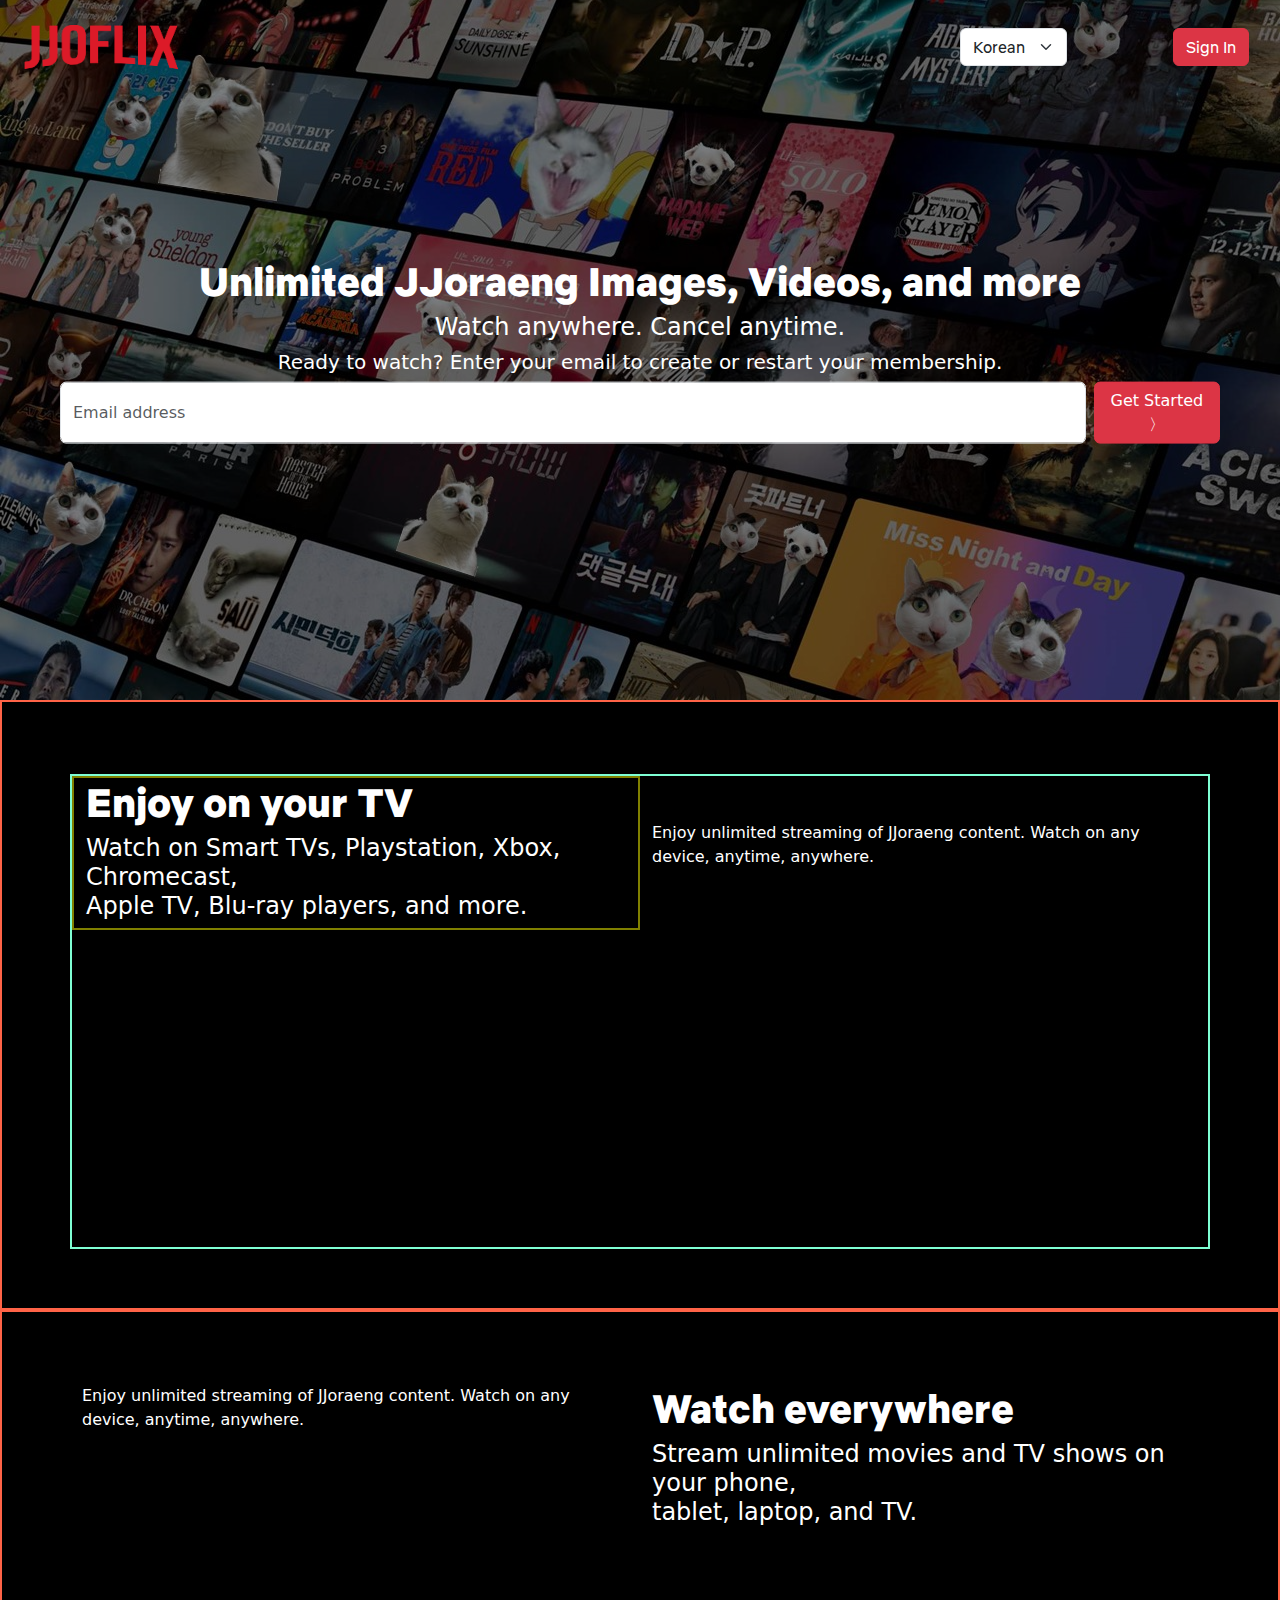
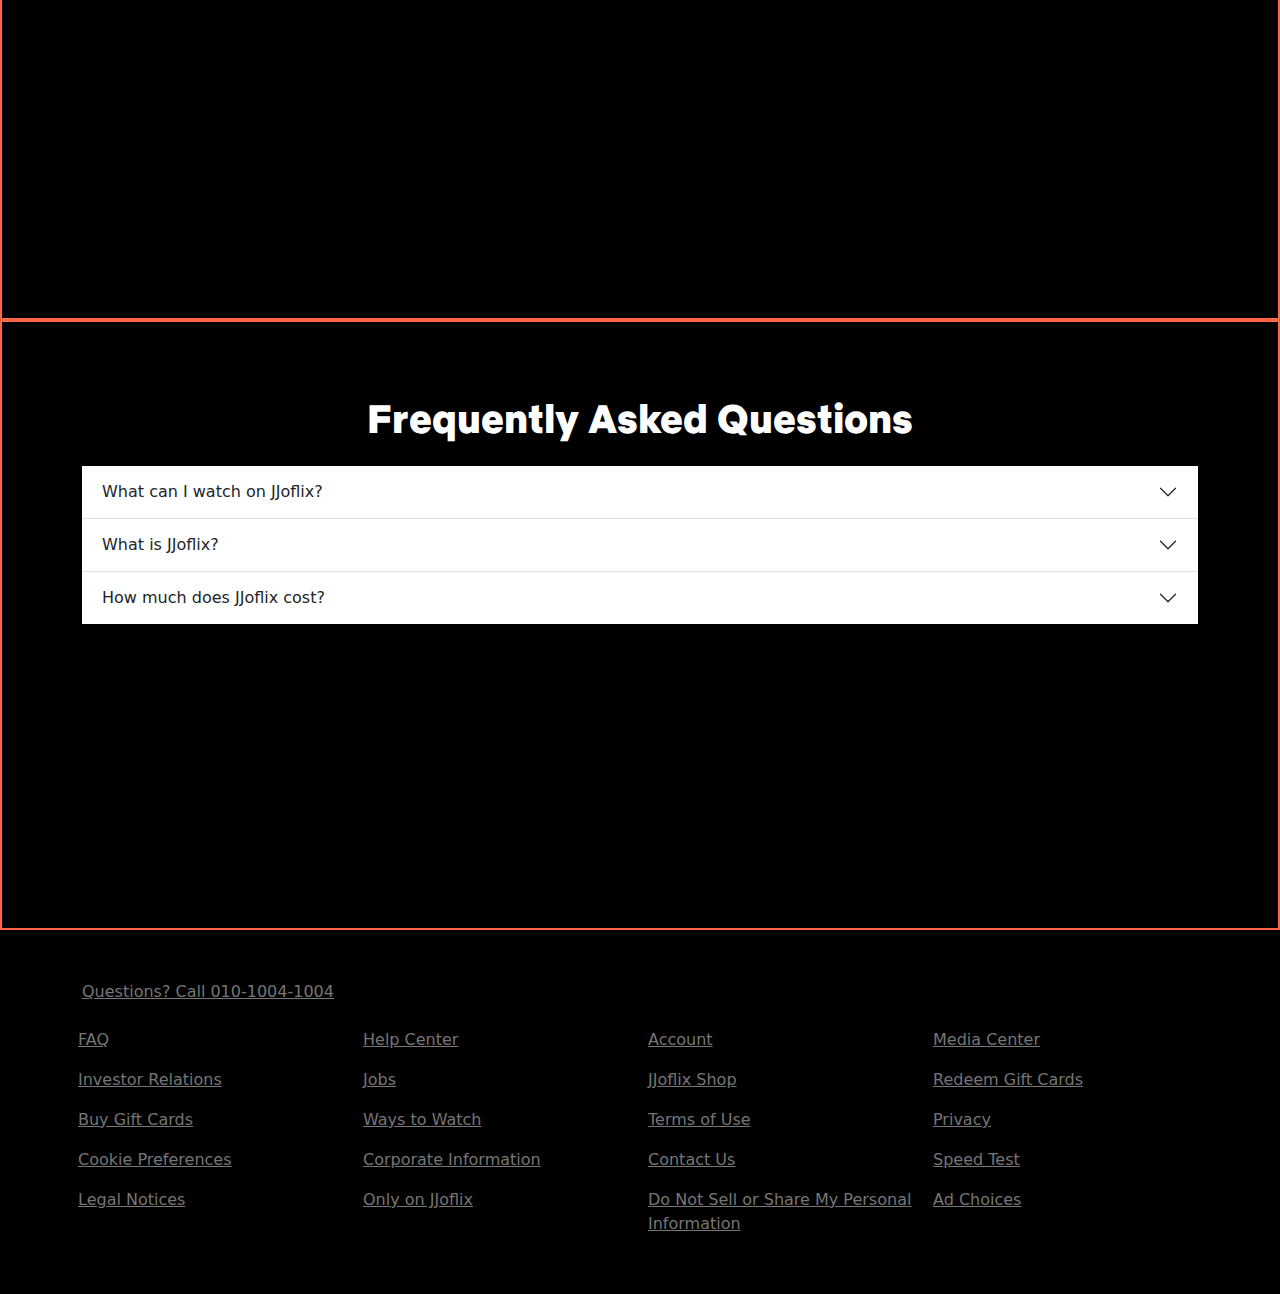
<file: StudyJS/mySite/index.html>
<!DOCTYPE html>
<html lang="ko">

<head>
    <meta charset="UTF-8">
    <title>JJoflix - Watch 쪼랭 Shows Online</title>
    <link rel="shortcut icon" href="./images/favicon.png">
    <link href="myStyle.css" rel="stylesheet">
    <link href="https://cdn.jsdelivr.net/npm/bootstrap@5.3.3/dist/css/bootstrap.min.css" rel="stylesheet"
        integrity="sha384-QWTKZyjpPEjISv5WaRU9OFeRpok6YctnYmDr5pNlyT2bRjXh0JMhjY6hW+ALEwIH" crossorigin="anonymous">
</head>

<body>
    <div class="first-section">
        <div class="back-img">
            <img src="../mySite/images/first-back.jpg" alt="Intro Image">
        </div>

        <div class="navbar-container">
            <div class="container-fluid mt-2 fs-regular">
                <div class="row">
                    <nav class="navbar">
                        <div class="col-8">
                            <a class="navbar-brand" href="#">
                                <img src="./images/JJoflix.png" alt="Logo" width="170" height="60"
                                    class="d-inline-block align-text-top ms-3">
                            </a>
                        </div>
                        <div class="col-1">
                            <form class="d-flex align-items-end justify-content-end" role="search">
                                <select class="form-select" aria-label="Default select example">
                                    <option value="ko" selected>Korean</option>
                                    <option value="en">English</option>
                                </select>
                            </form>
                        </div>
                        <div class="col-1">
                            <button class="btn btn-danger" type="submit">Sign In</button>
                        </div>
                    </nav>
                </div>
            </div>
        </div>

        <div class="first-content">
            <div class="container-fluid">
                <div class="p-5">
                    <div>
                        <h1 class="fs-bold">Unlimited JJoraeng Images, Videos, and more</h1>
                        <h4>Watch anywhere. Cancel anytime.</h4>
                        <h5>Ready to watch? Enter your email to create or restart your membership.</h5>
                        <form class="d-flex" role="search">
                            <input class="form-control me-2" type="email" placeholder="Email address"
                                aria-label="Search">
                            <button class="btn btn-danger" type="submit"> Get Started 〉 </button>
                        </form>
                    </div>
                </div>
            </div>
        </div>
    </div>

    <div class="content-section" style="border: 2px solid tomato;">
        <div class="container"  style="border: 2px solid aquamarine; height: 475px;">
            <div class="row d-flex align-items-center">
                <div class="col-6" style="border: 2px solid olive;">
                    <h1 class="fs-bold">Enjoy on your TV</h1>
                    <h4>Watch on Smart TVs, Playstation, Xbox, Chromecast, <br> Apple TV, Blu-ray players, and more.</h4>
                </div>
                <div class="col-6">
                    <p>Enjoy unlimited streaming of JJoraeng content. Watch on any device, anytime, anywhere.</p>
                </div>
            </div>
        </div>
    </div>

    <div class="content-section" style="border: 2px solid tomato;">
        <div class="container">
            <div class="row">
                <div class="col-6">
                    <p>Enjoy unlimited streaming of JJoraeng content. Watch on any device, anytime, anywhere.</p>

                </div>
                <div class="col-6">
                    <h1 class="fs-bold">Watch everywhere</h1>
                    <h4>Stream unlimited movies and TV shows on your phone, <br> tablet, laptop, and TV.</h4>
                </div>
            </div>
        </div>
    </div>

    <div class="content-section" style="border: 2px solid tomato;">
        <div class="container">
            <h1 class="fs-bold text-center mb-4">Frequently Asked Questions</h1>
            <div class="accordion accordion-flush" id="accordionFlushExample">
                <div class="accordion-item">
                    <h2 class="accordion-header">
                        <button class="accordion-button collapsed" type="button" data-bs-toggle="collapse"
                            data-bs-target="#flush-collapseOne" aria-expanded="false" aria-controls="flush-collapseOne">
                            What can I watch on JJoflix?
                        </button>
                    </h2>
                    <div id="flush-collapseOne" class="accordion-collapse collapse"
                        data-bs-parent="#accordionFlushExample">
                        <div class="accordion-body">
                            <span>JJoflix has an extensive library of feature films, documentaries, TV shows, anime,
                                award-winning JJoflix originals, and more. Watch as much as you want, anytime you want.
                            </span>
                        </div>
                    </div>
                </div>
                <div class="accordion-item">
                    <h2 class="accordion-header">
                        <button class="accordion-button collapsed" type="button" data-bs-toggle="collapse"
                            data-bs-target="#flush-collapseTwo" aria-expanded="false" aria-controls="flush-collapseTwo">
                            What is JJoflix?
                        </button>
                    </h2>
                    <div id="flush-collapseTwo" class="accordion-collapse collapse"
                        data-bs-parent="#accordionFlushExample">
                        <div class="accordion-body">
                            <span>JJoflix is a streaming service that offers a wide variety of award-winning TV shows,
                                movies, anime, documentaries, and more on thousands of internet-connected devices</span>
                            <br><br>
                            <span>You can watch as much as you want, whenever you want – all for one low monthly price.
                                There's always something new to discover and new TV shows and movies are added every
                                week!</span>
                        </div>
                    </div>
                </div>
                <div class="accordion-item">
                    <h2 class="accordion-header">
                        <button class="accordion-button collapsed" type="button" data-bs-toggle="collapse"
                            data-bs-target="#flush-collapseThree" aria-expanded="false"
                            aria-controls="flush-collapseThree">
                            How much does JJoflix cost?
                        </button>
                    </h2>
                    <div id="flush-collapseThree" class="accordion-collapse collapse"
                        data-bs-parent="#accordionFlushExample">
                        <div class="accordion-body">
                            <span>Watch JJoflix on your smartphone, tablet, Smart TV, laptop, or streaming device, all
                                for one fixed monthly fee. Plans range from KRW 5,500 to KRW 17,000 a month. No extra
                                costs, no contracts.</span>
                        </div>
                    </div>
                </div>
            </div>
        </div>
    </div>

    <footer class="footer-section">
        <div class="container" style="text-decoration: underline;">
            <div class="row d-flex">
                <p>Questions? Call <span style="text-decoration: underline;">010-1004-1004</span></p>
            </div>
            <div class="row d-flex align-content-start flex-wrap">
                <div class="col-3 p-2 flex-fill">FAQ</div>
                <div class="col-3 p-2 flex-fill">Help Center</div>
                <div class="col-3 p-2 flex-fill">Account</div>
                <div class="col-3 p-2 flex-fill">Media Center</div>
            </div>
            <div class="row d-flex align-content-start flex-wrap">
                <div class="col-3 p-2 flex-fill">Investor Relations</div>
                <div class="col-3 p-2 flex-fill">Jobs</div>
                <div class="col-3 p-2 flex-fill">JJoflix Shop</div>
                <div class="col-3 p-2 flex-fill">Redeem Gift Cards</div>
            </div>
            <div class="row d-flex align-content-start flex-wrap">
                <div class="col-3 p-2 flex-fill">Buy Gift Cards</div>
                <div class="col-3 p-2 flex-fill">Ways to Watch</div>
                <div class="col-3 p-2 flex-fill">Terms of Use</div>
                <div class="col-3 p-2 flex-fill">Privacy</div>
            </div>
            <div class="row d-flex align-content-start flex-wrap">
                <div class="col-3 p-2 flex-fill">Cookie Preferences</div>
                <div class="col-3 p-2 flex-fill">Corporate Information</div>
                <div class="col-3 p-2 flex-fill">Contact Us</div>
                <div class="col-3 p-2 flex-fill">Speed Test</div>
            </div>
            <div class="row d-flex align-content-start flex-wrap">
                <div class="col-3 p-2 flex-fill">Legal Notices</div>
                <div class="col-3 p-2 flex-fill">Only on JJoflix</div>
                <div class="col-3 p-2 flex-fill">Do Not Sell or Share My Personal Information</div>
                <div class="col-3 p-2 flex-fill">Ad Choices</div>
            </div>
            <!-- <div class="row d-flex align-content-start flex-wrap">
                <form class="d-flex align-items-end justify-content-end" role="search">
                    <select class="form-select" aria-label="Default select example">
                        <option value="ko" selected>Korean</option>
                        <option value="en">English</option>
                    </select>
                </form>
            </div>
            <p>JJoflix South Korea</p> -->
        </div>
    </footer>

    <script src="https://cdn.jsdelivr.net/npm/bootstrap@5.3.3/dist/js/bootstrap.bundle.min.js"
        integrity="sha384-YvpcrYf0tY3lHB60NNkmXc5s9fDVZLESaAA55NDzOxhy9GkcIdslK1eN7N6jIeHz"
        crossorigin="anonymous"></script>
</body>

</html>
</file>
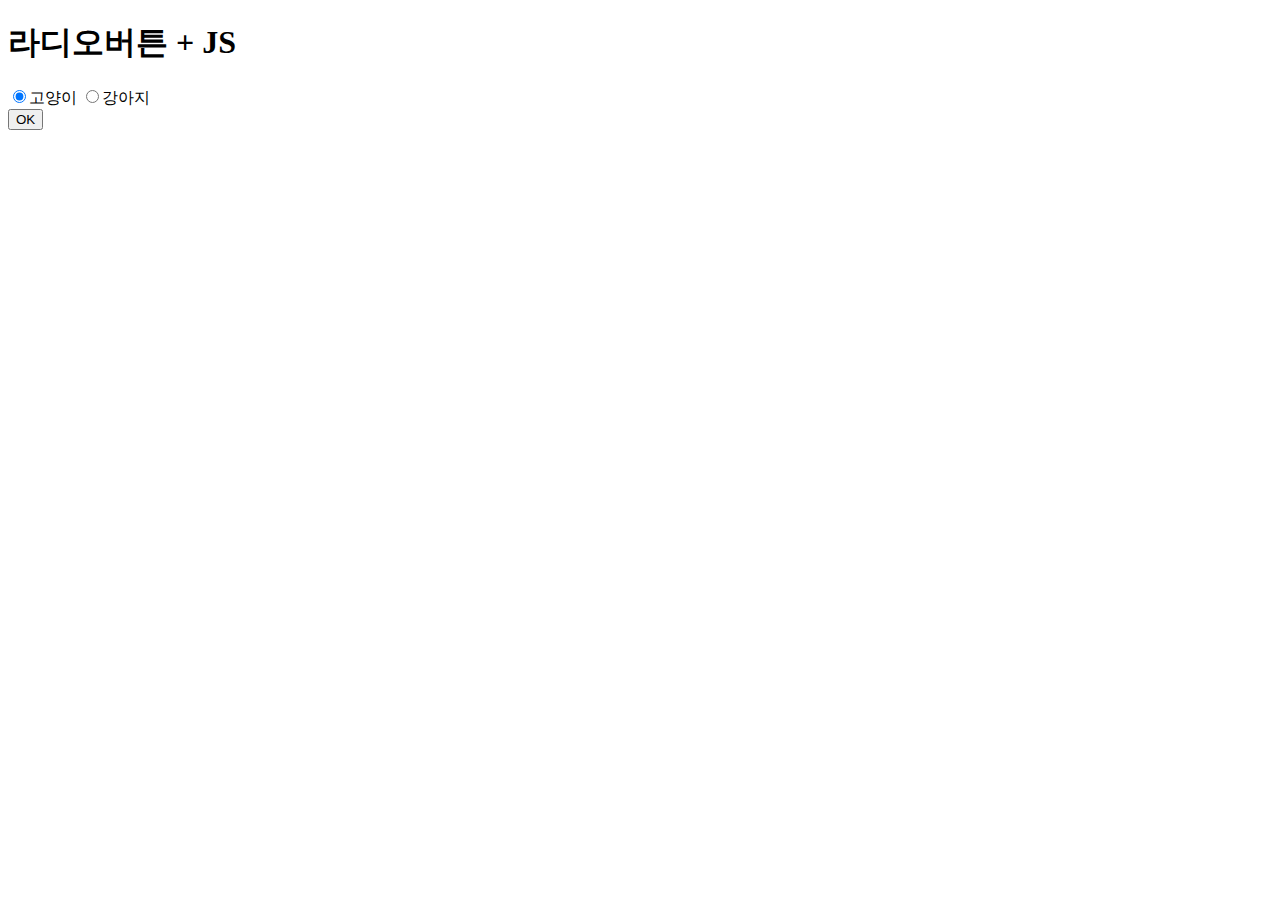
<file: StudyJS/ex01/radioBtn.html>
<!DOCTYPE html>
<html>

<head>
    <meta charset="UTF-8">
    <title>RADIO BUTTON</title>
</head>

<body>
    <h1>라디오버튼 + JS</h1>

    <div>
        <input type="radio" name="animal" value="cat" checked><span>고양이</span>
        <input type="radio" name="animal" value="dog"><span>강아지</span>
    </div>

    <div>
        <button onclick="show()"> OK </button>
    </div>

    <div id="output"></div>

    <script>
        function show() {
            const radios = document.getElementsByName('animal');
            const selected = Array.from(radios).find(elem => elem.checked);
            alert(`선택한 동물: ${selected.value}`);
            if (selected.value == 'cat') {
                console.log('myaaa');
            } else if (selected.value == 'dog') {
                console.log('bowwow');
            }
        }
    </script>
</body>

</html>
</file>
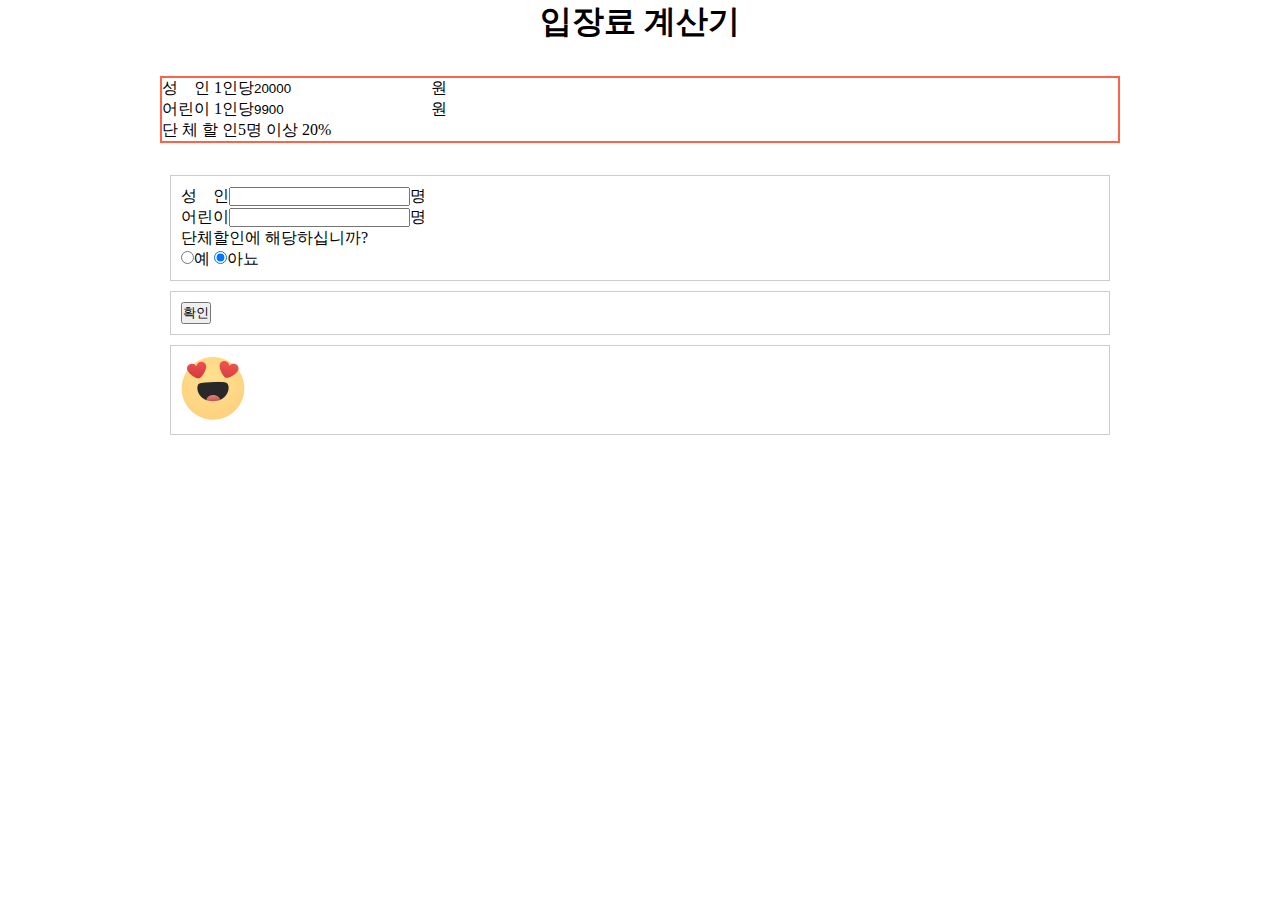
<file: StudyJS/ex01/practice1/main.html>
<!DOCTYPE html>
<html>
 
<head>
    <meta charset="UTF-8">
    <title> 입장료 계산기 </title>
    <link rel="stylesheet" href="styles.css">
</head>

<body>
    <div class="container">
        <h1> 입장료 계산기 </h1>
        <div class="info">
            <p>성　인 1인당<input type="text" value="20000" id="adultFee" readonly style="border:none">원</p>
            <p>어린이 1인당<input type="text" value="9900" id="childFee" readonly style="border:none">원</p>
            <p>단 체 할 인<span>5명 이상 20%</span></p>
        </div>

        <div class="row">
            <div class="col-3">
                <p>성　인<input type="text" value="" id="adultInput">명</p>
                <p>어린이<input type="text" value="" id="childInput">명</p>
                <div>
                    <p>단체할인에 해당하십니까?</p>
                    <input type="radio" name="group" value="yes"><span>예</span>
                    <input type="radio" name="group" value="no" checked><span>아뇨</span>
                </div>
            </div>
            <div class="col">
                <button onclick="calc()">확인</button>
            </div>
            <div class="col" id="output">
                <img src="../img/good.png" id="outputImg">
            </div>
        </div>
    </div>
    <script>
        function calc() {
            const adultFeeStr = document.querySelector('#adultFee');
            const childFeeStr = document.querySelector('#childFee');
            const adultFee = Number(adultFeeStr.value);
            const childFee = Number(childFeeStr.value);
            const adultInput = document.querySelector('#adultInput');
            const childInput = document.querySelector('#childInput');
            const adultInputStr = adultInput.value;
            const childInputStr = childInput.value;
            const adultCnt = Number(adultInputStr);
            const childCnt = Number(childInputStr);

            const radios = document.getElementsByName('group');
            const selected = Array.from(radios).find(elem => elem.checked);

            const output = document.querySelector('#output');
            const outputImg = document.querySelector('#outputImg');

            if (isNaN(adultCnt) || isNaN(childCnt)) {
                //output.innerHTML = `<p> 숫자만 입력하세요! </p>`;
                outputImg.src = '../img/bad.png';
                output.insertAdjacentHTML('beforeend', `<p> 숫자만 입력하세요! </p>`);
                return;
            }

            let totalFee = 0;
            if (selected.value == 'no') {
                totalFee = (adultFee * adultCnt) + (childFee * childCnt);
            } else {
                totalFee = ((adultFee * adultCnt) + (childFee * childCnt)) * 0.8;
            }
            //let total = totalFee.replace(/\B(?=(\d{3})+(?!\d))/g, ",")
            outputImg.src = '../img/good.png';
            output.insertAdjacentHTML('beforeend', `<p> 총 ${totalFee} 원 </p>`);
        }
    </script>
</body>

</html>
</file>
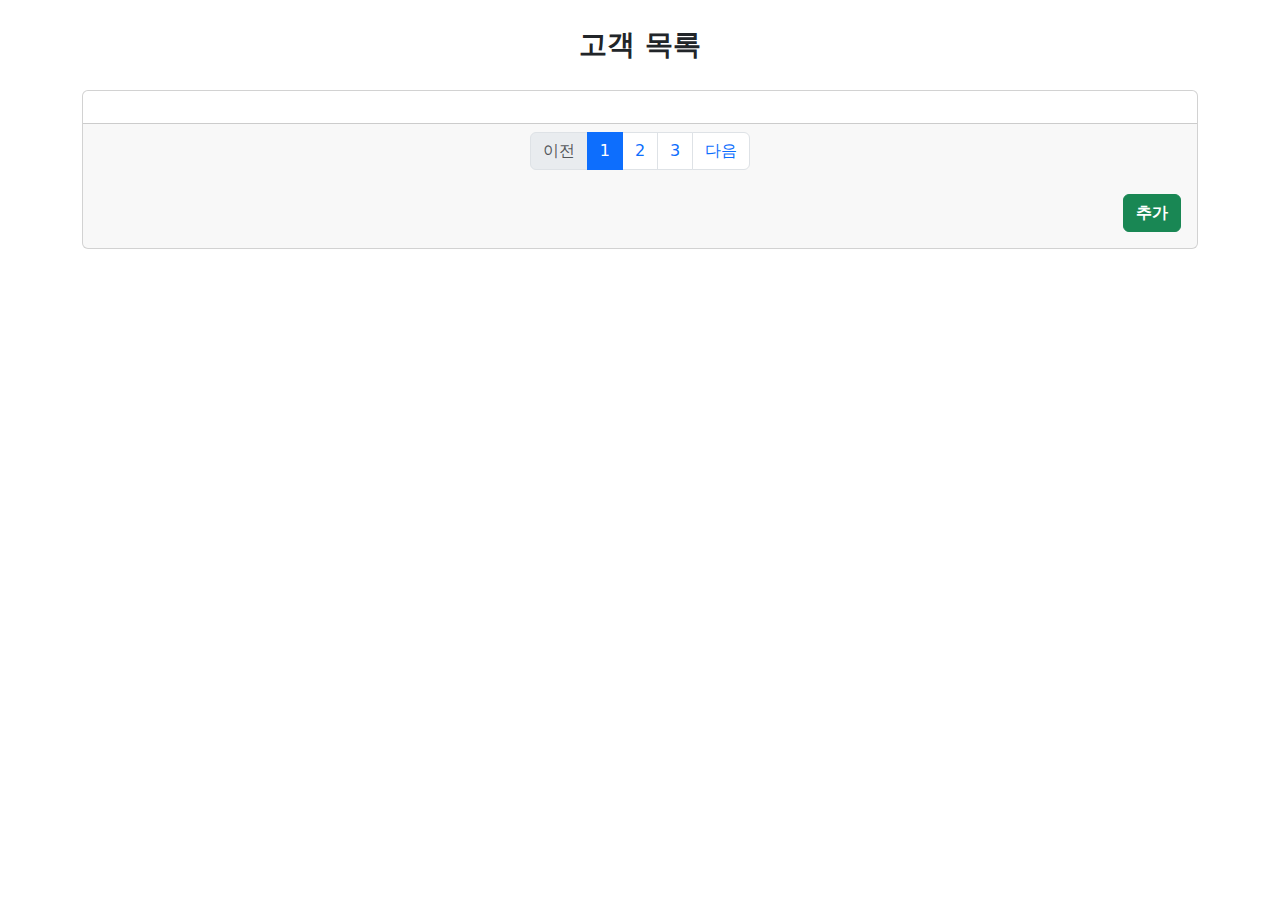
<file: StudyJS/ex01/practice3/customerInfo.html>
<!DOCTYPE html>
<html>

<head>
    <meta charset="UTF-8">
    <title>고객관리</title>
    <style>
        #page1 { display: block; }
        #page2 { display: none; }
    </style>
    <link href="https://cdn.jsdelivr.net/npm/bootstrap@5.3.3/dist/css/bootstrap.min.css" rel="stylesheet"
        integrity="sha384-QWTKZyjpPEjISv5WaRU9OFeRpok6YctnYmDr5pNlyT2bRjXh0JMhjY6hW+ALEwIH" crossorigin="anonymous">
</head>

<body>
    <!--고객목록화면 Start-->
    <div class="container" id="page1">
        <div class="mt-4 d-flex justify-content-center">
            <span class="fw-bold fs-3"> 고객 목록 </span>
        </div>
        <!--Card Start-->
        <div class="card mt-4">
            <!--Card Body Start-->
            <div class="card-body">
                <!--List Strart-->
                <ul class="list-group" id="list1"></ul>
                <!--List End-->
            </div>
            <!--Card Body End-->

            <!--Card Footer Start-->
            <div class="card-footer">
                <!--Page Start-->
                <nav class="d-flex justify-content-center">
                    <ul class="pagination">
                        <li class="page-item disabled">
                            <a class="page-link">이전</a>
                        </li>
                        <li class="page-item active" aria-current="page">
                            <a class="page-link" href="#">1</a>
                        </li>
                        <li class="page-item">
                            <a class="page-link" href="#">2</a>
                        </li>
                        <li class="page-item">
                            <a class="page-link" href="#">3</a>
                        </li>
                        <li class="page-item">
                            <a class="page-link" href="#">다음</a>
                        </li>
                    </ul>
                </nav>
                <!--Page End-->
                <!--Add Btn Strat-->
                <div class="d-flex justify-content-end mt-2 mb-2">
                    <button class="btn btn-success fw-bold" id="addButton">추가</button>
                </div>
                <!--Add Btn End-->
            </div>
            <!--Card Footer End-->

        </div>
        <!--Card End-->

    </div>
    <!--고객목록화면 End-->

    <!--고객추가화면 Start-->
    <div class="container" id="page2">
        <div class="card mt-4">
            <div class="card-header text-center">
                <span class="fs-4 fw-bold" id="page2Title">고객 추가</span>
            </div>
            <div class="card-body">
                <div class="row g-3 align-items-center">
                    <div class="col-auto">
                        <label for="input1" class="col-form-label">name</label>
                    </div>
                    <div class="col-auto">
                        <input type="text" id="input1" class="form-control">
                    </div>
                </div>
                <div class="row mt-1 g-3 align-items-center">
                    <div class="col-auto">
                        <label for="input2" class="col-form-label">mobile</label>
                    </div>
                    <div class="col-auto">
                        <input type="text" id="input2" class="form-control">
                    </div>
                </div>
            </div>
            <div class="card-footer">
                <div class="row">
                    <div class="col-6">
                        <button class="btn btn-primary btn-sm fw-bold" id="saveButton"> 저장</button>
                    </div>
                    <div class="col-6">
                        <button class="btn btn-secondary btn-sm fw-bold" id="closeButton">닫기</button>
                    </div>
                </div>
            </div>
        </div>
    </div>
    <!--고객추가화면 End-->

    <script>
        //페이지 태그를 넣어둘 변수
        let page1;
        let page2;
        //입력상자를 넣어둘 변수
        let input1;
        let input2;
        //리스트
        let list1;
        let page2Title;
        //데이터를 넣어둘 변수
        let persons = [];
        //추가, 수정을 구분할 수 있는 변수
        let mode;
        //선택된 아이템의 인덱스를 넣어둘 변수
        let selected = -1;

        //웹 문서가 보이기 전에 한번 실행됨
        window.addEventListener('DOMContentLoaded', () => {
            //페이지 태그를 찾아서 변수에 넣어두기
            page1 = document.querySelector('#page1');
            page2 = document.querySelector('#page2');
            //버튼이 눌려졌을 때 동작할 함수 예약
            const addButton = document.querySelector('#addButton');
            addButton.addEventListener('click', showAddItem);
            const saveButton = document.querySelector('#saveButton');
            saveButton.addEventListener('click', saveItem);
            const closeButton = document.querySelector('#closeButton');
            closeButton.addEventListener('click', show1);
            //입력상자를 찾아서 변수 넣어주기
            input1 = document.querySelector('#input1');
            input2 = document.querySelector('#input2');
            //리스트를 찾아서 변수에 넣어두기
            list1 = document.querySelector('#list1');
            page2Title = document.querySelector('#page2Title');
        });
    
        //저장이 두개라서 모드 바꿔주는거
        //고객추가, 고객정보수정
        function saveItem() {
            if (mode == 'add') {
                addItem();
            } else if (mode == 'modify') {
                modifyItem();
            }
        }

        //고객추가화면
        function showAddItem() {
            page2Title.innerHTML = '고객추가';
            mode = 'add';
            show2();
        }

        //고객추가화면에서 저장버튼 눌렸을때
        function addItem() {
            //사용자가 입력한 글자 가져오기
            const name = input1.value;
            const mobile = input2.value;
            //인덱스 확인
            const index = persons.length;
            //목록 추가
            list1.innerHTML += `<li class="list-group-item" id="item${index}">
                        <div class="row d-flex align-items-center">
                            <div class="col-1">
                                <img class="rounded-circle" src="../images/person1.png"
                                    style="width: 4em; height: 4em;">
                            </div>
                            <div class="col-4">
                                <p id="item${index}_name">${name}</p>
                            </div>
                            <div class="col-4">
                                <p id="item${index}_mobile">${mobile}</p>
                            </div>
                            <div class="col-3">
                                <button class="btn btn-primary btn-sm fw-bold" onclick="showModifyPage(${index})">수정</button>
                                <button class="btn btn-danger btn-sm fw-bold" onclick="deleteItem(${index})">삭제</button>
                            </div>
                        </div>
                    </li>`;
            //배열에 고객추가
            persons.push({
                name: name,
                mobile: mobile
            })
            //내용 초기화
            input1.value = '';
            input2.value = '';
            show1();
        }

        //사용자가입력한정보를가지고수정해주는
        function modifyItem() {
            const itemName = document.querySelector(`#item${selected}_name`);
            const itemMobile = document.querySelector(`#item${selected}_mobile`);
            const name = input1.value;
            const mobile = input2.value;
            itemName.innerHTML = name;
            itemMobile.innerHTML = mobile;
            persons[selected].name = name;
            persons[selected].mobile = mobile;
            show1();
        }

        //고객목록화면의 수정버튼 눌렸을때
        function showModifyPage(index) {
            //고객추가화면의 제목변경
            page2Title.innerHTML = '고객정보 수정';

            mode = 'modify';
            selected = index;
            const person = persons[index];
            input1.value = person.name;
            input2.value = person.mobile;
            show2();
        }

        //삭제하기
        function deleteItem(index) {
            const item = document.querySelector(`#item${index}`);
            item.remove(); //목록에서 삭제
            persons.splice(index, 1); //배열안의 요소 삭제하는 함수(인덱스 1개만)
        }

        //목록화면(1) | 추가화면(2)
        function show1() {
            page1.style.display = 'block';
            page2.style.display = 'none';
        }
        function show2() {
            page1.style.display = 'none';
            page2.style.display = 'block';
        }

    </script>

    <script src="https://cdn.jsdelivr.net/npm/bootstrap@5.3.3/dist/js/bootstrap.bundle.min.js"
        integrity="sha384-YvpcrYf0tY3lHB60NNkmXc5s9fDVZLESaAA55NDzOxhy9GkcIdslK1eN7N6jIeHz"
        crossorigin="anonymous"></script>
</body>

</html>
</file>
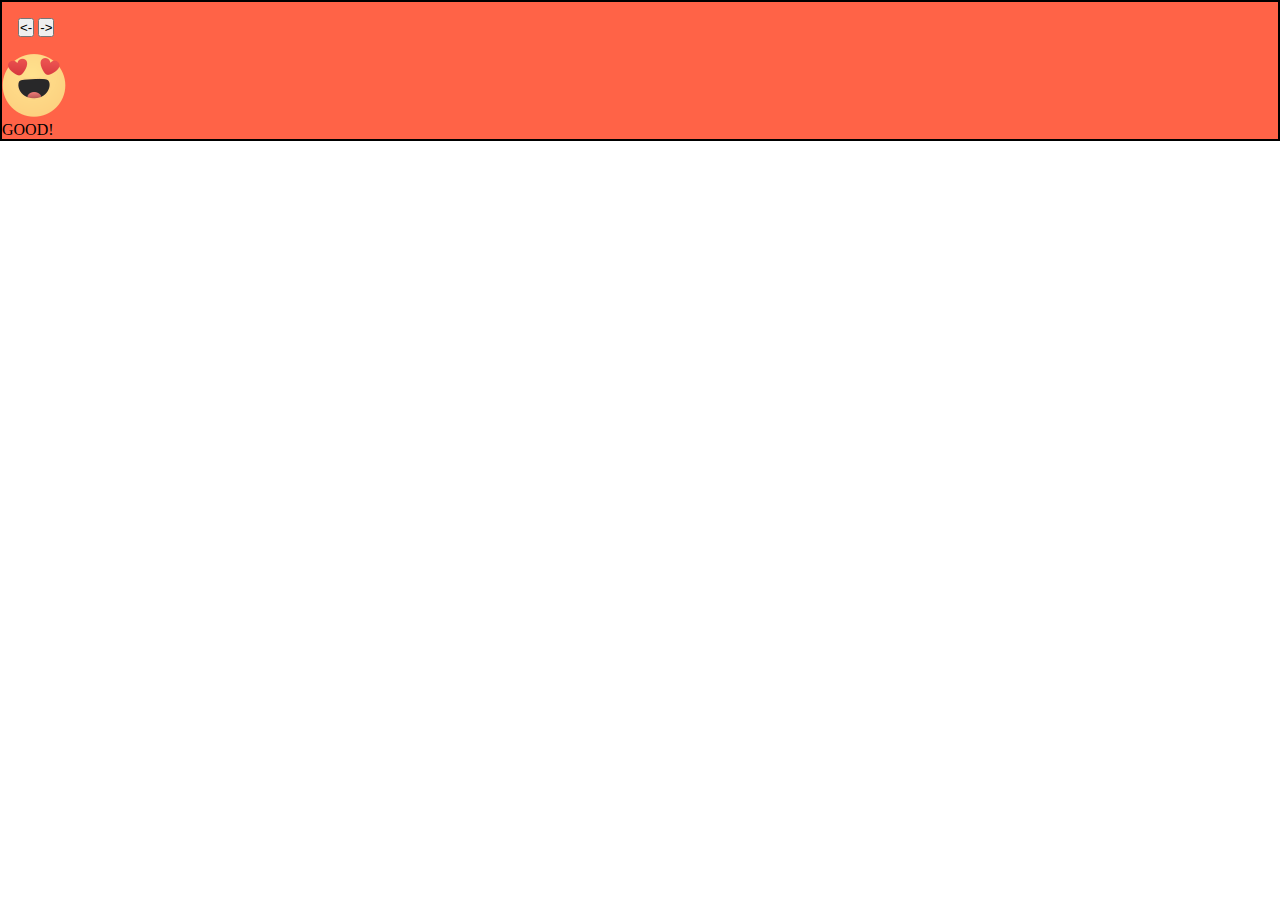
<file: StudyJS/ex01/practice3/pageChg.html>
<!DOCTYPE html>
<html>

<head>
    <meta charset="UTF-8">
    <title>Page Change</title>
    <style>
        * { margin: 0; padding: 0; }
        html, body { width: 100%; height: 100%; }
        .container { width: 100%; height: 100%; }
        .area { border: 2px solid black; display: none; }
        #page1 { background-color: tomato; display: block; }
        #page2 { background-color: olive; }
        #page3 { background-color: aquamarine; }
    </style>
</head>

<body>
    <div class="container">
        <div class="area" id="page1">
            <div style="margin: 1em;">
                <button class="btnPrev"> <- </button>
                <button class="btnNext"> -> </button>
            </div>
            <div>
                <img src="../img/good.png" alt="Good">
                <p>GOOD!</p>
            </div>
        </div>
        <div class="area" id="page2">
            <div style="margin: 1em;">
                <button class="btnPrev"> <- </button>
                <button class="btnNext"> -> </button>
            </div>
            <div>
                <img src="../img/merong.png" alt="Merong">
                <p> :-P </p>
            </div>
        </div>
        <div class="area" id="page3">
            <div style="margin: 1em;">
                <button class="btnPrev"> <- </button>
                <button class="btnNext"> -> </button>
            </div>
            <div>
                <img src="../img/bad.png" alt="Bad">
                <p>BAD T,T</p>
            </div>
        </div>
    </div>

    <script>
        let currentPage = 0;
        let pages;

        window.addEventListener('DOMContentLoaded', () => {
            pages = document.querySelectorAll('.area');
            onCreated();
        });

        function onCreated() {
            updatePageVisibility();

            const btnPrevList = document.querySelectorAll('.btnPrev');
            btnPrevList.forEach(button => button.addEventListener('click', handlePrev));

            const btnNextList = document.querySelectorAll('.btnNext');
            btnNextList.forEach(button => button.addEventListener('click', handleNext));
        }

        function handlePrev() {
            if (currentPage > 0) {
                currentPage--;
                updatePageVisibility();
            }
        }

        function handleNext() {
            if (currentPage < pages.length - 1) {
                currentPage++;
                updatePageVisibility();
            }
        }

        function updatePageVisibility() {
            pages.forEach((page, index) => {
                page.style.display = index === currentPage ? 'block' : 'none';
            });
        }
    </script>
</body>

</html>
</file>
<file: StudyJS/mySite/myStyle.css>
/* 폰트 */
@font-face {
    font-family: "NetflixSansRegular";
    src: url("font/NetflixSansRegular.ttf") format("woff2");
    font-weight: normal;
    font-style: normal;
}

@font-face {
    font-family: "NetflixSansBlack";
    src: url("font/NetflixSansBlack.ttf") format("woff2");
    font-weight: bold;
    font-style: normal;
}

.fs-regular {
    font-family: 'NetflixSansRegular', sans-serif;
    font-weight: normal;
}

.fs-bold {
    font-family: 'NetflixSansBlack', sans-serif;
    font-weight: bold;
}

/* 전체 스타일 */
body {
    margin: 0;
    padding: 0;
    font-family: 'NetflixSansRegular', sans-serif;
}

/* 첫 번째 섹션 */
.first-section {
    background: rgba(0, 0, 0, 0.5);
    position: relative;
    height: 700px;
    color: white;
}

.back-img {
    position: absolute;
    top: 0;
    left: 0;
    width: 100%;
    height: 100%;
    z-index: -1;
}

.back-img img {
    width: 100%;
    height: 100%;
    object-fit: cover;
}

.navbar-container {
    position: absolute;
    top: 0;
    left: 0;
    width: 100%;
    z-index: 10;
}

.first-content {
    position: absolute;
    top: 50%;
    left: 50%;
    transform: translate(-50%, -50%);
    text-align: center;
    width: 100%;
}

/*  컨텐츠 섹션 */
.content-section {
    background-color: #000;
    color: white;
    padding: 72px 0;
    height: 610px;
}

.accordion-item {
    background-color: #000;
    color: white;
    border: none;
}

.accordion-button {
    background-color: #000;
    color: white;
}

.accordion-button:not(.collapsed) {
    background-color: #333;
    color: white;
}

.accordion-button::after {
    background-image: url("data:image/svg+xml,%3csvg xmlns='http://www.w3.org/2000/svg' viewBox='0 0 16 16' fill='%23fff'%3e%3cpath fill-rule='evenodd' d='M1.646 4.646a.5.5 0 0 1 .708 0L8 10.293l5.646-5.647a.5.5 0 0 1 .708.708l-6 6a.5.5 0 0 1-.708 0l-6-6a.5.5 0 0 1 0-.708z'/%3e%3c/svg%3e");
}

.accordion-button:not(.collapsed)::after {
    background-image: url("data:image/svg+xml,%3csvg xmlns='http://www.w3.org/2000/svg' viewBox='0 0 16 16' fill='%23fff'%3e%3cpath fill-rule='evenodd' d='M1.646 4.646a.5.5 0 0 1 .708 0L8 10.293l5.646-5.647a.5.5 0 0 1 .708.708l-6 6a.5.5 0 0 1-.708 0l-6-6a.5.5 0 0 1 0-.708z'/%3e%3c/svg%3e");
}

.accordion-body {
    background-color: #000;
    color: #8c8c8c;
}

/* 푸터 */
.footer-section {
    background-color: #000;
    color: #757575;
    padding: 50px 0;
}

/* 반응형 디자인을 위한 미디어 쿼리 */
@media (max-width: 768px) {
    .first-content h1 {
        font-size: 2rem;
    }

    .first-content h4,
    .first-content h5 {
        font-size: 1rem;
    }
}
</file>
<file: StudyJS/ex01/practice1/styles.css>
* { margin: 0; padding: 0; box-sizing: border-box; }

.container { margin-left: 10em; margin-right: 10em; }
h1 { text-align: center; }
.info { border: 2px solid tomato; margin-top: 2em; margin-bottom: 2em;}
.info-

/* Row Column */
.row { display: flex; flex-wrap: wrap; margin: -10px; }
.col { flex: 1; padding: 10px; border: 1px solid #ccc; margin: 10px; }
.col-1 { flex: 1; padding: 10px; border: 1px solid #ccc; margin: 10px; }
.col-2 { flex: 2; padding: 10px; border: 1px solid #ccc; margin: 10px; }
.col-3 { flex: 3; padding: 10px; border: 1px solid #ccc; margin: 10px; }
</file>
